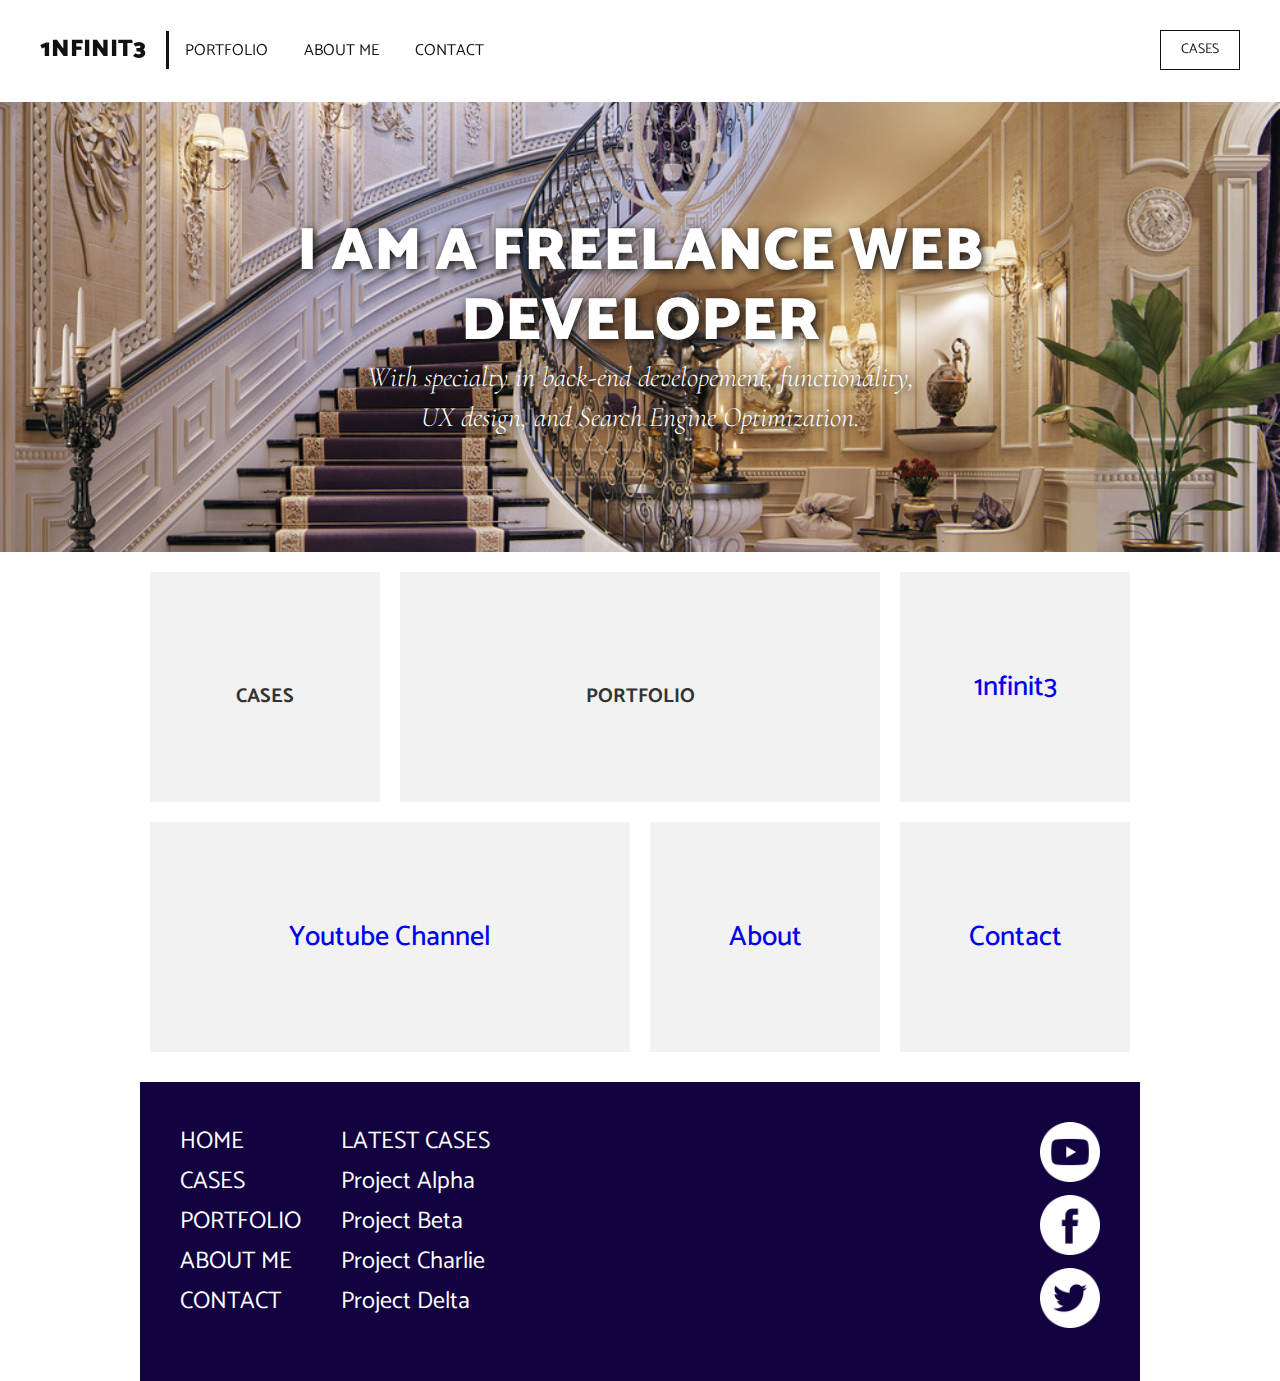
<file: index.html>
<!DOCTYPE html>
<html lang="en">

<head>
    <meta charset="UTF-8">
    <meta name="viewport" content="width=device-width, initial-scale=1.0">
    <meta http-equiv="X-UA-Compatible" content="ie=edge">
    <title>My Portfolio</title>
    <link
        href="https://fonts.googleapis.com/css?family=Catamaran:100,200,300,400,500,600,700,800,900|Cormorant+Garamond:300,300i,400,400i,500,500i,600,600i,700,700i"
        rel="stylesheet">
    <link rel="stylesheet" href="style.css">
</head>

<body>
    <header>
        <a href="index.html" class="header-brand">1nfinit3</a>
        <nav>
            <ul>
                <li><a href="portfolio.html">Portfolio</a></li>
                <li><a href="about.html">About Me</a></li>
                <li><a href="contact.html">Contact</a></li>
            </ul>
            <a href="cases.html" class="header-cases">Cases</a>
        </nav>
    </header>
    <main>
        <section class="index-banner">
            <div class="vertical-center">
                <h2>
                    I AM A FREELANCE WEB</br>DEVELOPER
                </h2>
                <h1>
                    With specialty in back-end developement, functionality, UX design, and Search Engine Optimization.
                </h1>
            </div>
        </section>
        <div class="wrapper">
            <section class="boxlinks">
                <a href="cases.html">
                    <div class="boxlink-square">
                        <h3>cases</h3>
                    </div>
                </a>
                <a href="portfolio.html">
                    <div class="boxlink-rectangle">
                        <h3>portfolio</h3>
                    </div>
                </a>
                <a href="#">
                    <div class="boxlink-square">
                        1nfinit3
                    </div>
                </a>
                <a href="#">
                    <div class="boxlink-rectangle">
                        youtube channel
                    </div>
                </a>
                <a href="about.html">
                    <div class="boxlink-square">
                        about
                    </div>
                </a>
                <a href="contact.html">
                    <div class="boxlink-square">
                        contact 
                    </div>
                </a>
            </section>
        </div>
    </main>
    <div class="wrapper">
        <footer>
            <ul class="footer-links-main">
                <li><a href="home.html">HOME</a></li>
                <li><a href="cases.html">CASES</a></li>
                <li><a href="portfolio.html">PORTFOLIO</a></li>
                <li><a href="about.html">ABOUT ME</a></li>
                <li><a href="contact.html">CONTACT</a></li>
            </ul>
            <ul class="footer-links-cases">
                <li>LATEST CASES</li>
                <li><a href="#"></a>Project Alpha</li>
                <li><a href="#"></a>Project Beta</li>
                <li><a href="#"></a>Project Charlie</li>
                <li><a href="#"></a>Project Delta</li>
            </ul>
            <div class="footer-icons">
                <a href="#">
                    <img src="img/youtube.png" alt="youtube icon">
                </a>
                <a href="#">
                    <img src="img/facebook.png" alt="facebook icon">
                </a>
                <a href="#">
                    <img src="img/twitter.png" alt="twitter icon">
                </a>
            </div>
        </footer>
    </div>
</body>

</html>
</file>
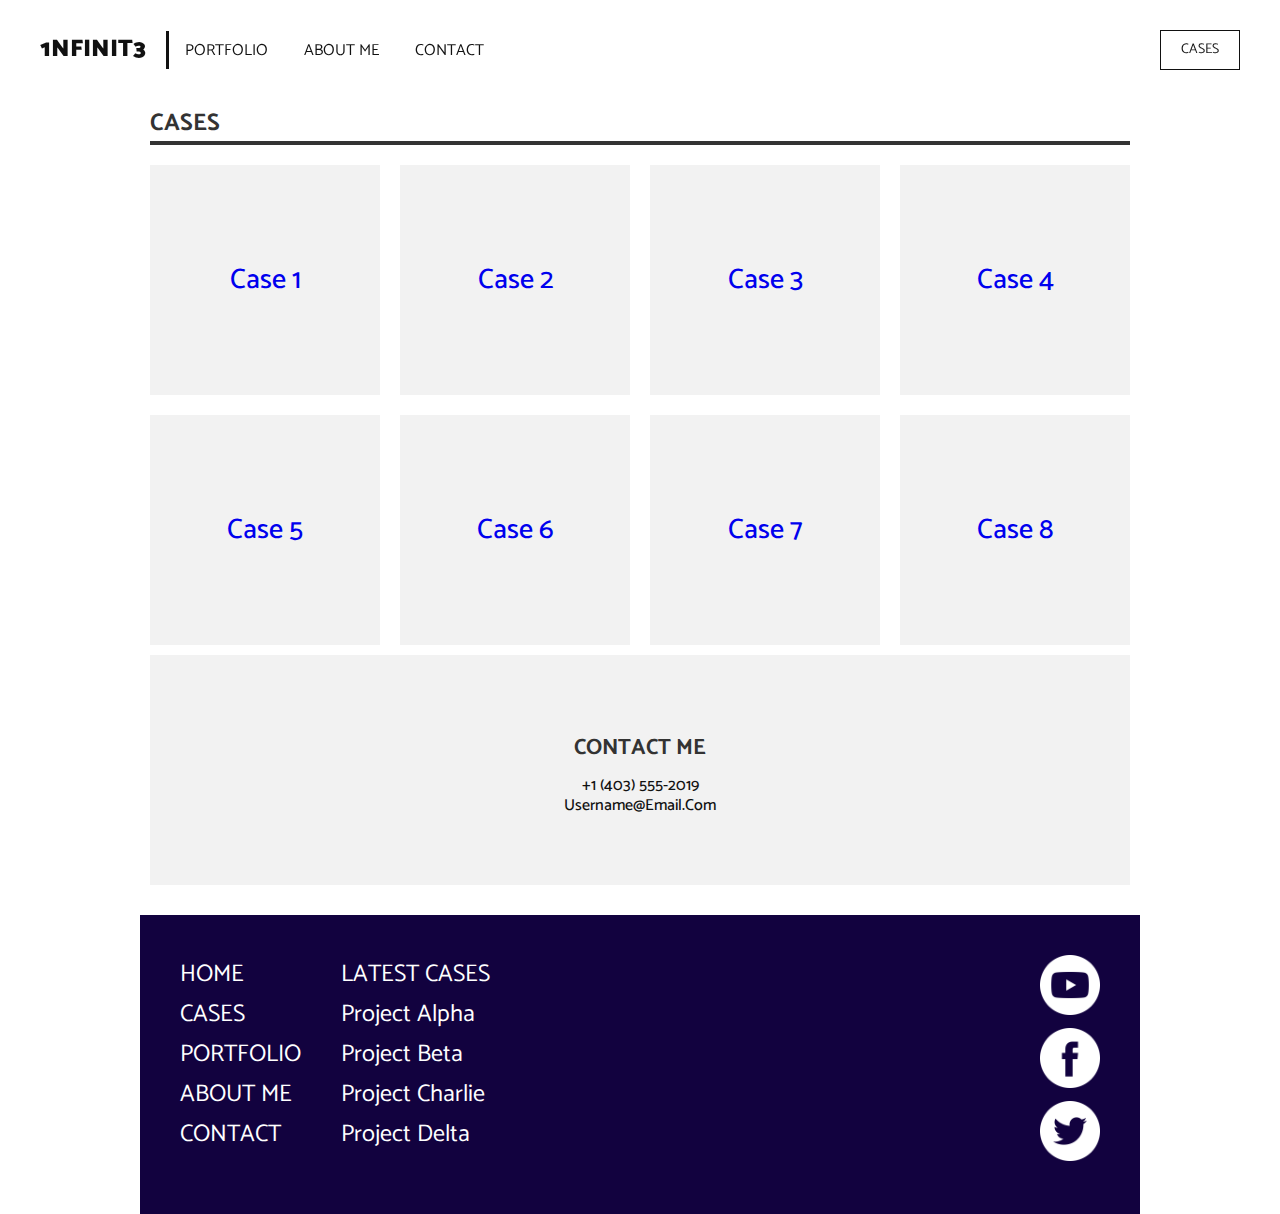
<file: cases.html>
<!DOCTYPE html>
<html lang="en">

<head>
    <meta charset="UTF-8">
    <meta name="viewport" content="width=device-width, initial-scale=1.0">
    <meta http-equiv="X-UA-Compatible" content="ie=edge">
    <title>My Portfolio</title>
    <link
        href="https://fonts.googleapis.com/css?family=Catamaran:100,200,300,400,500,600,700,800,900|Cormorant+Garamond:300,300i,400,400i,500,500i,600,600i,700,700i"
        rel="stylesheet">
    <link rel="stylesheet" href="style.css">
</head>

<body>
    <header>
        <a href="index.html" class="header-brand">1nfinit3</a>
        <nav>
            <ul>
                <li><a href="portfolio.html">Portfolio</a></li>
                <li><a href="about.html">About Me</a></li>
                <li><a href="contact.html">Contact</a></li>
            </ul>
            <a href="cases.html" class="header-cases">Cases</a>
        </nav>
    </header>
    <div class="wrapper">
        <main>            
            <h2>Cases</h2>
            <section class="boxlinks">
                <a href="case1.html" class="boxlink-square">case 1</a>
                <a href="case2.html" class="boxlink-square">case 2</a>
                <a href="case3.html" class="boxlink-square">case 3</a>
                <a href="case4.html" class="boxlink-square">case 4</a>
                <a href="case5.html" class="boxlink-square">case 5</a>
                <a href="case6.html" class="boxlink-square">case 6</a>
                <a href="case7.html" class="boxlink-square">case 7</a>
                <a href="case8.html" class="boxlink-square">case 8</a>
                <div class="contact-banner">
                    <div class="contact-text">
                        <h3>contact me</h3></br>
                        <a href="tel:+1-403-555-2019">+1 (403) 555-2019</a></br>
                        <a href="mailto:username@email.com">username@email.com</a>
                    </div>
                </div>
            </section>
        </main>
        <footer>
            <ul class="footer-links-main">
                <li><a href="home.html">HOME</a></li>
                <li><a href="cases.html">CASES</a></li>
                <li><a href="portfolio.html">PORTFOLIO</a></li>
                <li><a href="about.html">ABOUT ME</a></li>
                <li><a href="contact.html">CONTACT</a></li>
            </ul>
            <ul class="footer-links-cases">
                <li>LATEST CASES</li>
                <li><a href="#"></a>Project Alpha</li>
                <li><a href="#"></a>Project Beta</li>
                <li><a href="#"></a>Project Charlie</li>
                <li><a href="#"></a>Project Delta</li>
            </ul>
            <div class="footer-icons">
                <a href="#">
                    <img src="img/youtube.png" alt="youtube icon">
                </a>
                <a href="#">
                    <img src="img/facebook.png" alt="facebook icon">
                </a>
                <a href="#">
                    <img src="img/twitter.png" alt="twitter icon">
                </a>
            </div>
        </footer>
    </div>
</body>

</html>
</file>
<file: style.css>
/* http://meyerweb.com/eric/tools/css/reset/
   v2.0 | 20110126
   License: none (public domain)
*/

html, body, div, span, applet, object, iframe,
h1, h2, h3, h4, h5, h6, p, blockquote, pre,
a, abbr, acronym, address, big, cite, code,
del, dfn, em, img, ins, kbd, q, s, samp,
small, strike, strong, sub, sup, tt, var,
b, u, i, center,
dl, dt, dd, ol, ul, li,
fieldset, form, label, legend,
table, caption, tbody, tfoot, thead, tr, th, td,
article, aside, canvas, details, embed,
figure, figcaption, footer, header, hgroup,
menu, nav, output, ruby, section, summary,
time, mark, audio, video {
	margin: 0;
	padding: 0;
	border: 0;
	font-size: 100%;
	font: inherit;
	vertical-align: baseline;
}
/* HTML5 display-role reset for older browsers */
article, aside, details, figcaption, figure,
footer, header, hgroup, menu, nav, section {
	display: block;
}
body {
	line-height: 1;
}
ol, ul {
	list-style: none;
}
blockquote, q {
	quotes: none;
}
blockquote:before, blockquote:after,
q:before, q:after {
	content: '';
	content: none;
}
table {
	border-collapse: collapse;
	border-spacing: 0;
}

/* End of reset*/
/* End of reset*/
/* End of reset*/
/* End of reset*/

* {
    text-decoration: none;
}

header {
    background-color: rgba(255, 255, 255, 0.85);
    border-bottom: #fff 2px solid;
    width: 100%;
    height: 100px;
    top: 0;
    position: sticky;
}

header .header-brand {
    font-family: catamaran;
    font-size: 24px;
    font-weight: 900;
    color: #111;
    text-transform: uppercase;
    display: block;
    margin: 0 auto;
    text-align: center;
    padding: 20px 0;
}

header nav ul {
    display: block;
    margin: 0 auto;
    width: -moz-fit-content;
}

header nav ul li {
    display: inline-block;
    list-style: none;
    padding: 0 16px;
    text-transform: uppercase;
}

header nav ul li a {
    font-family: catamaran;
    font-size: 16px;
    color: #111;
}

header .header-cases {
    display: none;
}

@media only screen and (min-width: 1000px) {
    header .header-brand {
        margin: 31px 0;
        text-align: left;
        line-height: 38px;
        padding: 0 20px 0 40px;
        border-right: #111 3px solid;
        float: left;
    }

    header nav ul {
        display: inline-block;
        line-height: 38px;
        text-align: left;
        margin: 31px 0;
        padding: 0 20 0 40px;
    }
    
    header nav ul li {
        padding: 0 16px;
    }
    
    header nav ul li a {
        font-size: 16px;
    }
    
    header .header-cases {
        font-family: catamaran;
        display: block;
        float: right;
        text-align: right;
        padding: 0 20px;
        margin: 30px 40px;
        font-size: 14px;
        color: #111;
        line-height: 38px;
        text-transform: uppercase;
        border: #111 solid 1px;
    }
}

/* --- Main Section --- */
/* --- Main Section --- */
/* --- Main Section --- */



.index-banner {
    width: 100%;    
    height: calc(100vh - 100px);  
    background-image: url('img/banner3.jpg');
    background-repeat: no-repeat;
    background-position: center;
    background-size: cover;
    display: table;
}
.vertical-center {
    display: table-cell;
    vertical-align: middle;
}
.index-banner h2 {
    font-family: catamaran;
    font-size: 60px;
    font-weight: 900;
    line-height: 70px;
    color: #fff;
    text-align: center;
    text-shadow: 2px 2px 8px #111;
}
.index-banner h1 {
    font-family: cormorant garamond;
    font-size: 28px;
    font-weight: 100;
    line-height: 40px;
    font-style: italic;
    color: #fff;
    text-align: center;
    text-shadow: 2px 2px 8px #111;
}
.boxlinks {
    text-decoration: none;
    text-transform: capitalize;
    font-family: catamaran;
    font-size: 28px;
    font-weight: 500;
    color: #111;
    text-align: center;
    display: block;
}
.boxlink-square {
    margin: 16px 16px 0px;
    width: calc(100% - 32px);
    height: 100px;
    line-height: 100px;
    background-color: #f2f2f2;
    float: left;
}
.boxlink-rectangle {
    margin: 16px 16px 0px;
    width: calc(100% - 32px);
    height: 100px;
    line-height: 100px;
    background-color: #f2f2f2;
    float: left;
}
.wrapper main h2 {
    font-family: catamaran;
    font-size: 24px;
    font-weight: 700;
    color: #333;
    text-transform: uppercase;
    border-bottom: #333 solid 4px;
    padding-bottom: 5px;
    margin: 10px;
}
.wrapper main video {
    width: 100%;
    padding: 30px 0;
    margin: 0 auto;
    display: block;
}
main h3 {
    font-family: catamaran;
    font-size: 20px;
    font-weight: 700;
    color: #333;
    text-transform: uppercase;
    padding-bottom: 5px;
    margin: 10px;
}
main section p {
    font-family: catamaran;
    font-size: 16px;
    font-weight: 400;
    color: #333;
    padding-bottom: 5px;
    margin: 10px;
    column-count: 3;
    column-gap: 10px;
}
.contact-banner {
    clear: both;
    display: block;
    height: 230px;
    width: calc(100% - 20px);
    margin: 10px;
    color: #111;
    background-color: #f2f2f2;
    display: table;
}
.contact-text {
    min-height: 10px;
    display: table-cell;
    vertical-align: middle;
}
.contact-banner a {
    line-height: 20px;
    font-size: 16px;
    color: #111;
}
.contact-banner h3 {
    line-height: 26px;
    font-size: 22px;
    font-weight: 5 00;
}
@media only screen and (min-width: 600px) {
    .wrapper main video {
        width: 600px;
    }
}
@media only screen and (min-width: 1000px) {
    .wrapper {
        width: 1000px;
        margin: 0 auto;
    }

    .index-banner {
        height: 450px;
        margin-bottom: 10px;
    }
    .index-banner h1 {
        display: block;
        width: 560px;
        margin: 0 auto;
    }

    .boxlinks {
        margin: 0 auto;
        font-size: 0px;
        overflow: hidden;
    }

    .boxlink-square {
        font-size: 28px;
        margin: 10px;
        width: calc(25% - 20px);
        height: 230px;
        line-height: 230px;
    }
    .boxlink-rectangle {
        font-size: 28px;
        margin: 10px;
        width: calc(50% - 20px);
        height: 230px;
        line-height: 230px;
    }
}



/*--- Footer ---*/
/*--- Footer ---*/
/*--- Footer ---*/

footer {
    width: calc(100% - 80px);
    padding: 40px 40px;
    margin-top: 20px;
    background-color: rgb(18, 2, 63);
    color: #fff;
    overflow: hidden;
}
footer ul {
    width: -moz-fit-content;
    float: left;

}
footer ul li {
    display: block;
    list-style: none;
}
footer ul li a {
    font-family: catamaran;
    font-size: 24px;
    line-height: 40px;
    color: #fff;
}

.footer-links-cases {
    display: none;
}
.footer-icons {
    width: 60px;
    float: right;
}
.footer-icons img {
    width: 100%;
    margin-bottom: 10px;
    filter: invert(1);
}

@media only screen and (min-width: 1000px) {
    .footer-links-cases{
        display: block;
        margin-left: 40px;
        font-family: catamaran;
        font-size: 24px;
        line-height: 40px;
        color: #fff;
    }
}
</file>
